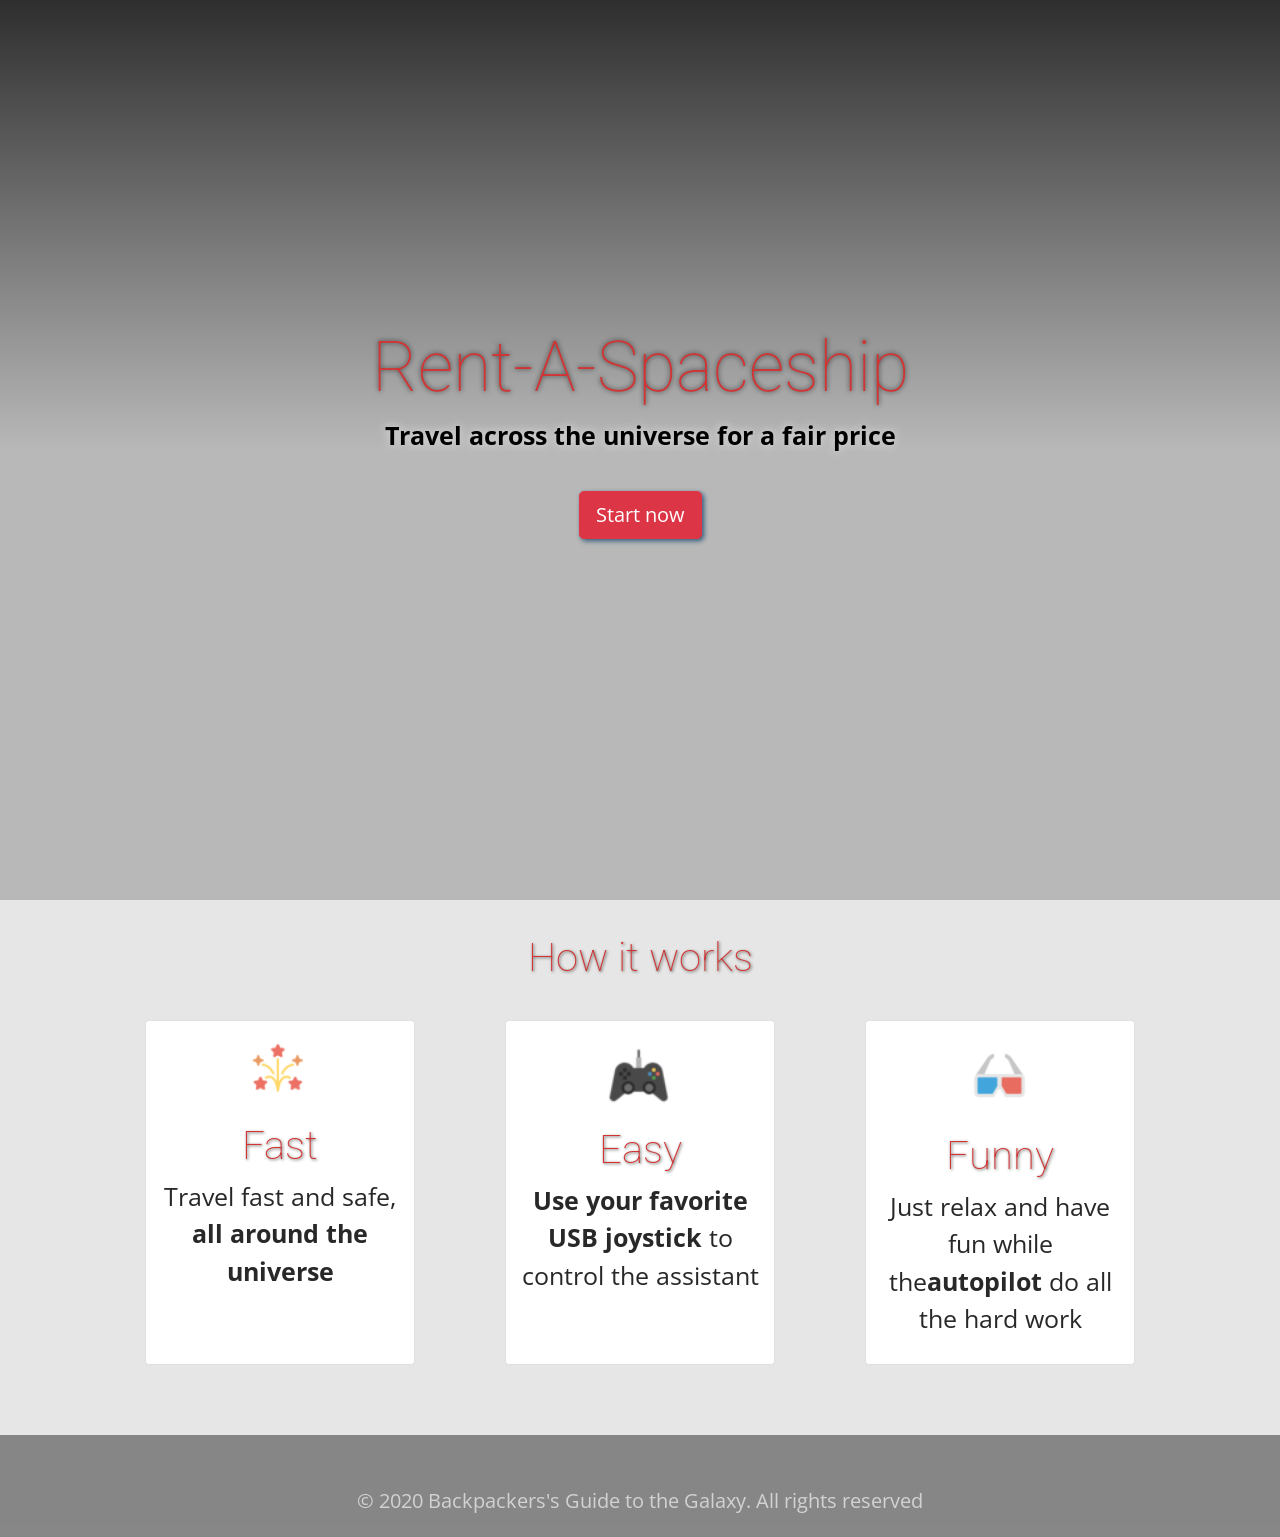
<file: index.html>
<html>
  <head>
    <meta charset="utf-8">
    <title>Rent a Spaceship</title>
    <meta name="description" content="Fly around the universe while watching your favourite Korean dramas!">
    <link href="https://fonts.googleapis.com/css2?family=Open+Sans&family=Roboto:ital,wght@0,500;0,700;1,900&display=swap" rel="stylesheet">
    <link rel="stylesheet" type="text/css" href="css/style.css">
    <meta http-equiv="X-UA-Compatible" content="IE=edge">
    <meta name="viewport" content="width=device-width, initial-scale=1">
    <link rel="stylesheet" href="https://stackpath.bootstrapcdn.com/bootstrap/4.1.3/css/bootstrap.min.css" integrity="sha384-MCw98/SFnGE8fJT3GXwEOngsV7Zt27NXFoaoApmYm81iuXoPkFOJwJ8ERdknLPMO" crossorigin="anonymous">
    <link rel="stylesheet" type="text/css" href="css/style.css">
  </head>
  <body>
    <div id="banner">
      <h1>Rent-A-Spaceship</h1>
      <p id="important-line">Travel across the universe for a fair price</p>
      <p>
      <a href="#" class="btn btn-danger btn-lg">Start now</a>
      </p>
    </div>
    <div class="container">
      <h2>How it works</h2>
      <div class="row justify-content-around">
        <div class="col-xs-12 col-sm-6 col-md-3 card">
          <img src="images/stars.png" alt="picture description" width="100">
          <h2>Fast</h2>
          <p>Travel fast and safe, <strong>all around the universe</strong></p>
        </div>
        <div class="col-xs-12 col-sm-6 col-md-3 card">
          <img src="images/joystick2.png" alt="picture description" width="100">
          <h2>Easy</h2>
          <p><strong>Use your favorite USB joystick</strong> to control the assistant</p>
        </div>
        <div class="col-xs-12 col-sm-6 col-md-3 card">
          <img src="images/3d.png" alt="picture description" width="100">
          <h2>Funny</h2>
          <p>Just relax and have fun while the<strong>autopilot</strong> do all the hard work</p>
        </div>
      </div>
    </div>
    <div id="footer">
      <ul class="list">
        <li><a href="#"><i class="fab fa-youtube"></i></a></li>
        <li><a href="#"><i class="fab fa-facebook"></i></a></li>
        <li><a href="#"><i class="fab fa-twitter"></i></a></li>
        <li><a href="#"><i class="fab fa-github"></i></a></li>
      </ul>
      <p>© 2020 Backpackers's Guide to the Galaxy.  All rights reserved</p>
    </div>
  </body>
</html>
</file>
<file: css/style.css>
body {
  margin: 0;
  text-align: center;
  background: rgb(230,230,230);
  color: rgb(40,40,40);
  font-size: 25px;
  font-family: 'Open Sans', sans-serif;
}
#banner h1 {
  font-family: 'Roboto', sans-serif;
  text-shadow: 0 0 5px #2F2F2F;
  color: #D23333;
  font-weight: lighter;
  font-size: 70px;
}
h2 {
  margin-top: .1em;
  font-family: 'Roboto', sans-serif;
  text-shadow: 1px 1px 3px #4D4C49;
  color: #D23333;
  font-weight: lighter;
  font-size: 40px;
}
div {
  padding: 30px;
}
#banner {
  display: flex;
  align-items: center;
  justify-content: center;
  flex-direction: column;
  height: 100vh;
  background-image: linear-gradient(rgba(0,0,0,0.8) 0%, rgba(0,0,0,0.2) 50%), url(https://i.picsum.photos/id/1042/1000/600.jpg);
  background-size: cover;
  background-position: 40%;

}
#banner a {
  transition: .5s;
  margin: 1em;
  box-shadow: 2px 2px 5px #325879;
}
#important-line {
  color: black;
  font-weight: bold;
  text-shadow: 0 0 10px rgb(230, 230, 230);
}

.card {
  background-color: #FFFFFF;
  margin-bottom: 10px;
  height: auto;
  display: flex;
  flex-direction: column;
  align-items: center;
  padding: 10px;

}

@media (min-width: 576px){
  .col-sm-6:last-child {
    flex: 1 0 auto;
    max-width: 100%;
  }
}

@media (min-width: 768px){
  .col-md-3:last-child {
  flex: 0 0 25%;
  max-width: 25%;
  }
}

#footer {
  background-color: rgb(40, 40, 40, .5);
  width: 100%;
  color: rgb(210, 210, 210);
  font-size: 20px;
  padding: 5px;
}
#footer a {
  transition: .5s;
  color: lightgrey;
  font-size: 20px;
}
#footer a:hover {
  color: white;
}

.list li {
  display: inline-block;
  list-style: none;
  margin: 5px;
}
</file>
